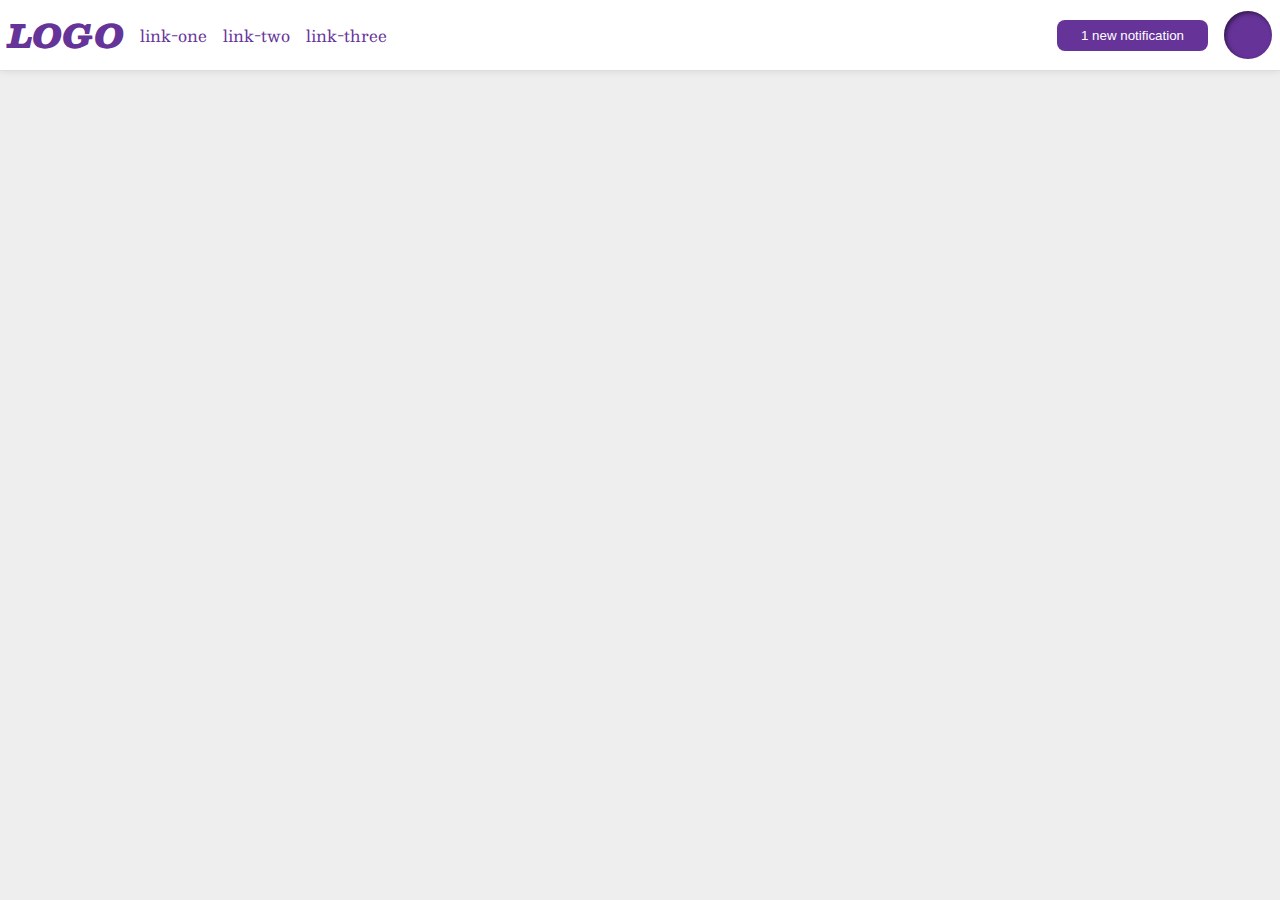
<file: foundations/flex/03-flex-header-2/index.html>
<!DOCTYPE html>
<html lang="en">
  <head>
    <meta charset="UTF-8">
    <meta http-equiv="X-UA-Compatible" content="IE=edge">
    <meta name="viewport" content="width=device-width, initial-scale=1.0">
    <title>Flex Header 2</title>
    <link rel="stylesheet" href="style.css">
  </head>
  <body>
    <div class="header">
      <div class="left">
        <div class="logo">
          LOGO
        </div>
      
        <ul class="links">
          <li><a href="https://google.com">link-one</a></li>
          <li><a href="https://google.com">link-two</a></li>
          <li><a href="https://google.com">link-three</a></li>
        </ul>
    </div>
    <div class="right">  
      <button class="notifications">
        1 new notification
      </button>
      <div class="profile-image"></div>
    </div>  
    </div>
  </body>
</html>
</file>
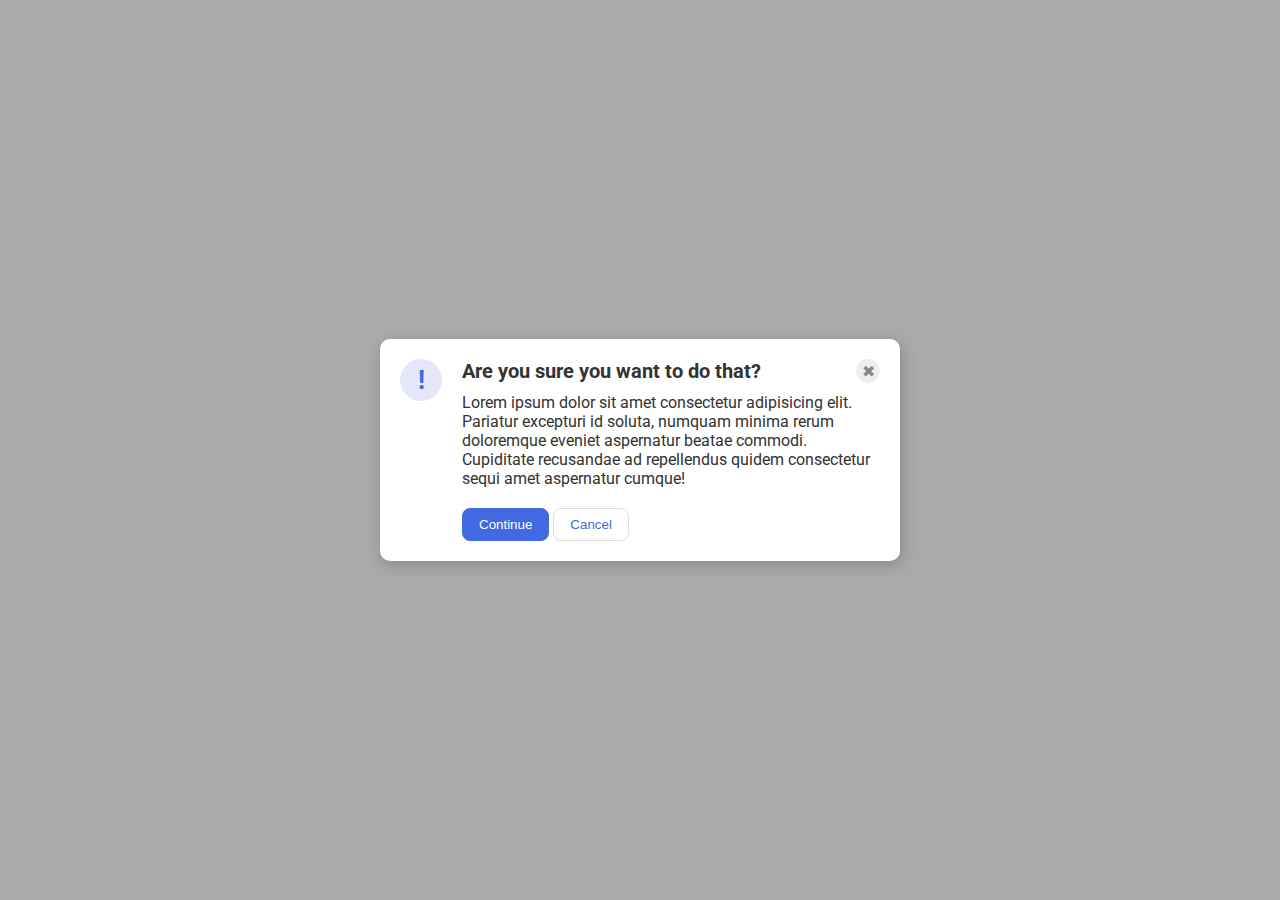
<file: foundations/flex/05-flex-modal/index.html>
<!DOCTYPE html>
<html lang="en">
  <head>
    <meta charset="UTF-8">
    <meta http-equiv="X-UA-Compatible" content="IE=edge">
    <meta name="viewport" content="width=device-width, initial-scale=1.0">
    <link rel="stylesheet" href="style.css">
    <title>Modal</title>
  </head>
  <body>
    <div class="modal">
      <div class="icon">!</div>
      <div class="container">
        <div class="header">Are you sure you want to do that?
           <button class="close-button">✖</button>
        </div>
        <div class="text">Lorem ipsum dolor sit amet consectetur adipisicing elit. Pariatur excepturi id soluta, numquam minima rerum doloremque eveniet aspernatur beatae commodi. Cupiditate recusandae ad repellendus quidem consectetur sequi amet aspernatur cumque!</div>
        <button class="continue">Continue</button>
        <button class="cancel">Cancel</button>
      </div>
    </div>
  </body>
</html>
</file>
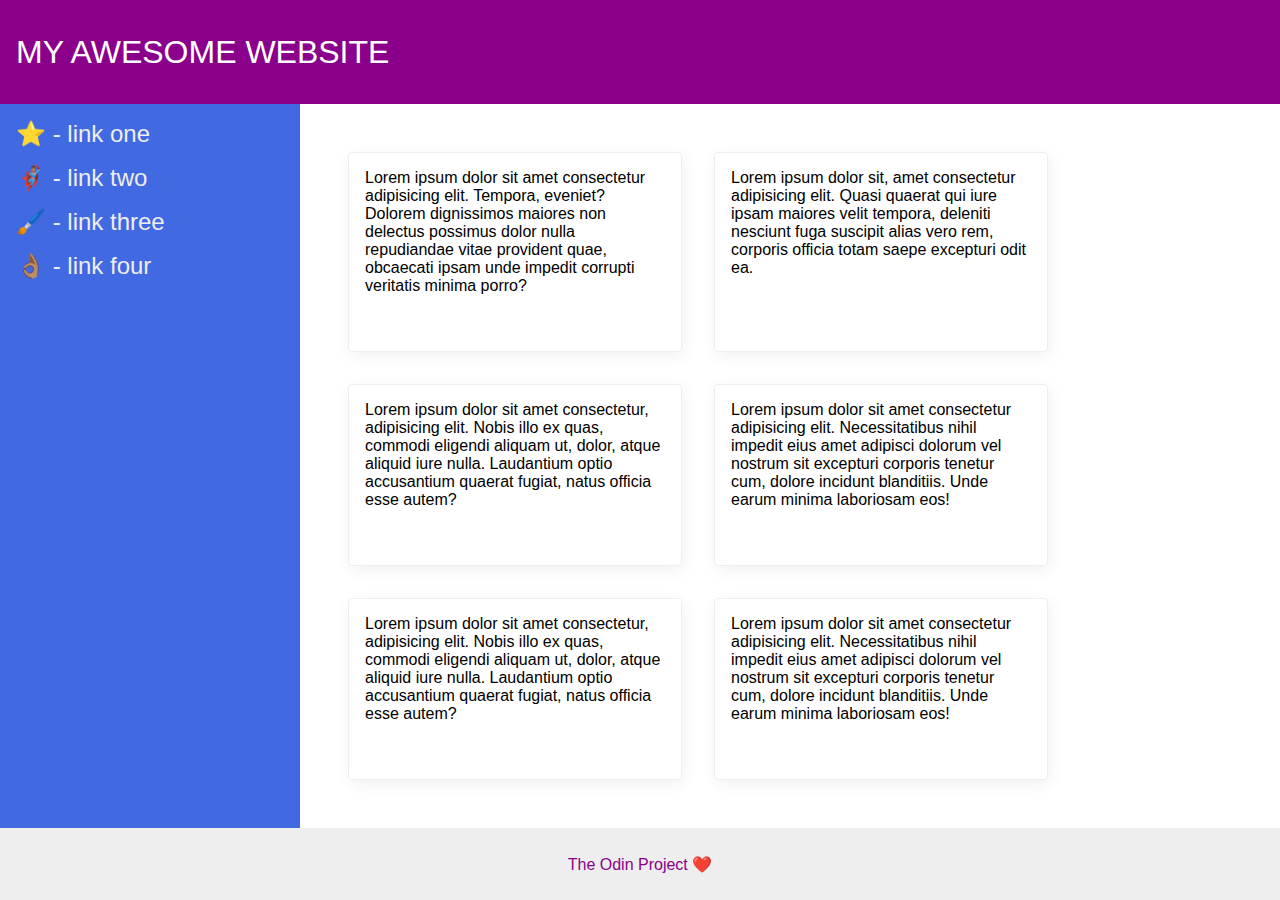
<file: foundations/flex/07-flex-layout-2/index.html>
<!DOCTYPE html>
<html lang="en">
  <head>
    <meta charset="UTF-8">
    <meta http-equiv="X-UA-Compatible" content="IE=edge">
    <meta name="viewport" content="width=device-width, initial-scale=1.0">
    <title>The Holy Grail</title>
    <link rel="stylesheet" href="style.css">
  </head>
  <body>
    <div class="header">
      MY AWESOME WEBSITE
    </div>
    <div class="sidebar-layout">
      <div class="sidebar">
        <ul>
          <li><a href="#">⭐ - link one</a></li>
          <li><a href="#">🦸🏽‍♂️ - link two</a></li>
          <li><a href="#">🖌️ - link three</a></li>
          <li><a href="#">👌🏽 - link four</a></li>
        </ul>
      </div> 
    <div class="container">
      <div class="card">Lorem ipsum dolor sit amet consectetur adipisicing elit. Tempora, eveniet? Dolorem dignissimos maiores non delectus possimus dolor nulla repudiandae vitae provident quae, obcaecati ipsam unde impedit corrupti veritatis minima porro?</div>
      <div class="card">Lorem ipsum dolor sit, amet consectetur adipisicing elit. Quasi quaerat qui iure ipsam maiores velit tempora, deleniti nesciunt fuga suscipit alias vero rem, corporis officia totam saepe excepturi odit ea.</div>
      <div class="card">Lorem ipsum dolor sit amet consectetur, adipisicing elit. Nobis illo ex quas, commodi eligendi aliquam ut, dolor, atque aliquid iure nulla. Laudantium optio accusantium quaerat fugiat, natus officia esse autem?</div>
      <div class="card">Lorem ipsum dolor sit amet consectetur adipisicing elit. Necessitatibus nihil impedit eius amet adipisci dolorum vel nostrum sit excepturi corporis tenetur cum, dolore incidunt blanditiis. Unde earum minima laboriosam eos!</div>
      <div class="card">Lorem ipsum dolor sit amet consectetur, adipisicing elit. Nobis illo ex quas, commodi eligendi aliquam ut, dolor, atque aliquid iure nulla. Laudantium optio accusantium quaerat fugiat, natus officia esse autem?</div>
      <div class="card">Lorem ipsum dolor sit amet consectetur adipisicing elit. Necessitatibus nihil impedit eius amet adipisci dolorum vel nostrum sit excepturi corporis tenetur cum, dolore incidunt blanditiis. Unde earum minima laboriosam eos!</div>
    </div>
    </div>
    <div class="footer">
      The Odin Project ❤️
    </div>
  </body>
</html>
</file>
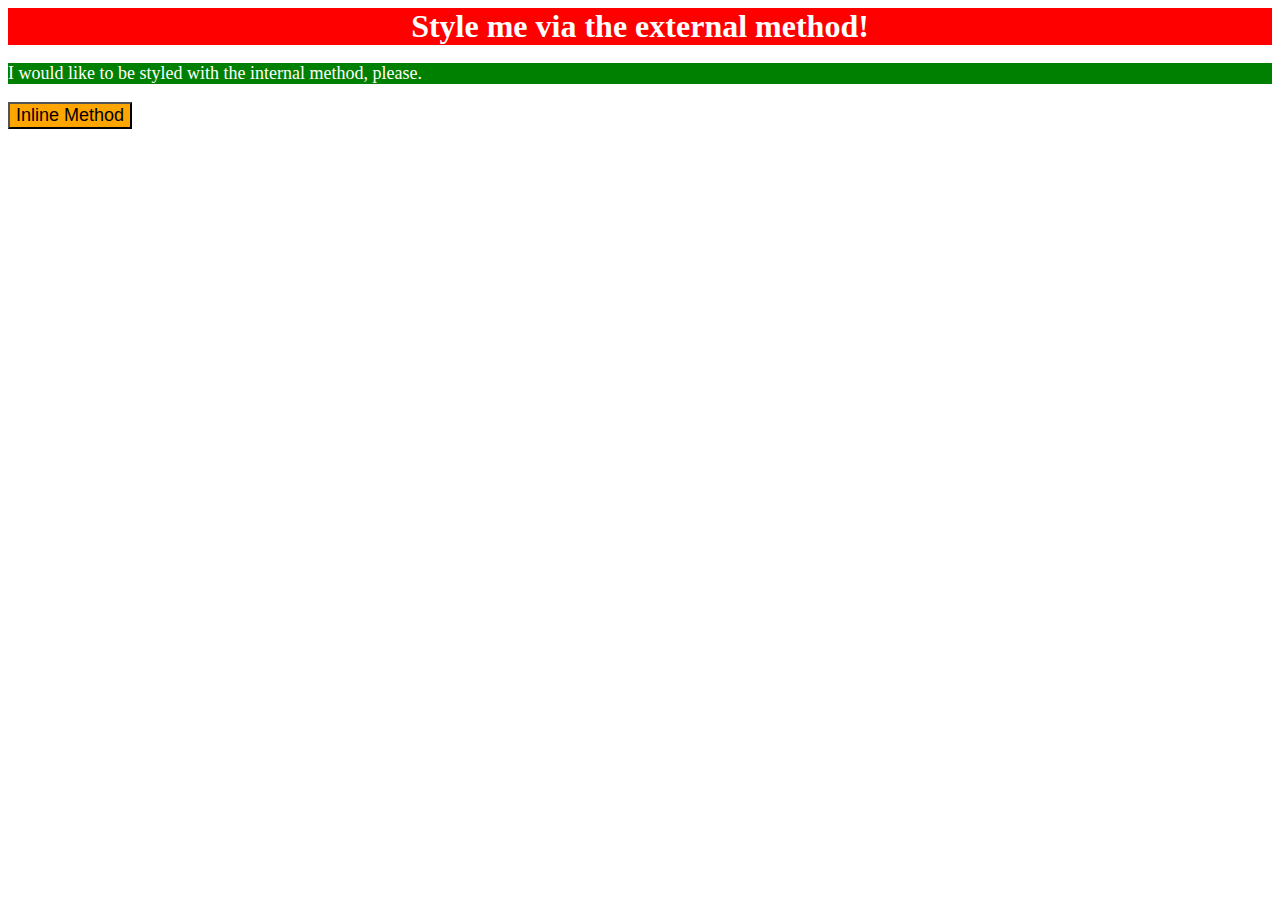
<file: foundations/intro-to-css/01-css-methods/index.html>
<!DOCTYPE html>
<html lang="en">
  <head>
    <link rel="stylesheet" href="styles.css">
    <style>
      p {
        background-color: green;
        color: white;
        font-size: 18px;
      }
    </style>
    <meta charset="UTF-8">
    <meta http-equiv="X-UA-Compatible" content="IE=edge">
    <meta name="viewport" content="width=device-width, initial-scale=1.0">
    <title>Methods for Adding CSS</title>
  </head>
  <body>
    <div>Style me via the external method!</div>
    <p>I would like to be styled with the internal method, please.</p>
    <button style="color:black; background-color: orange; font-size: 18px;">Inline Method</button>
  </body>
</html>
</file>
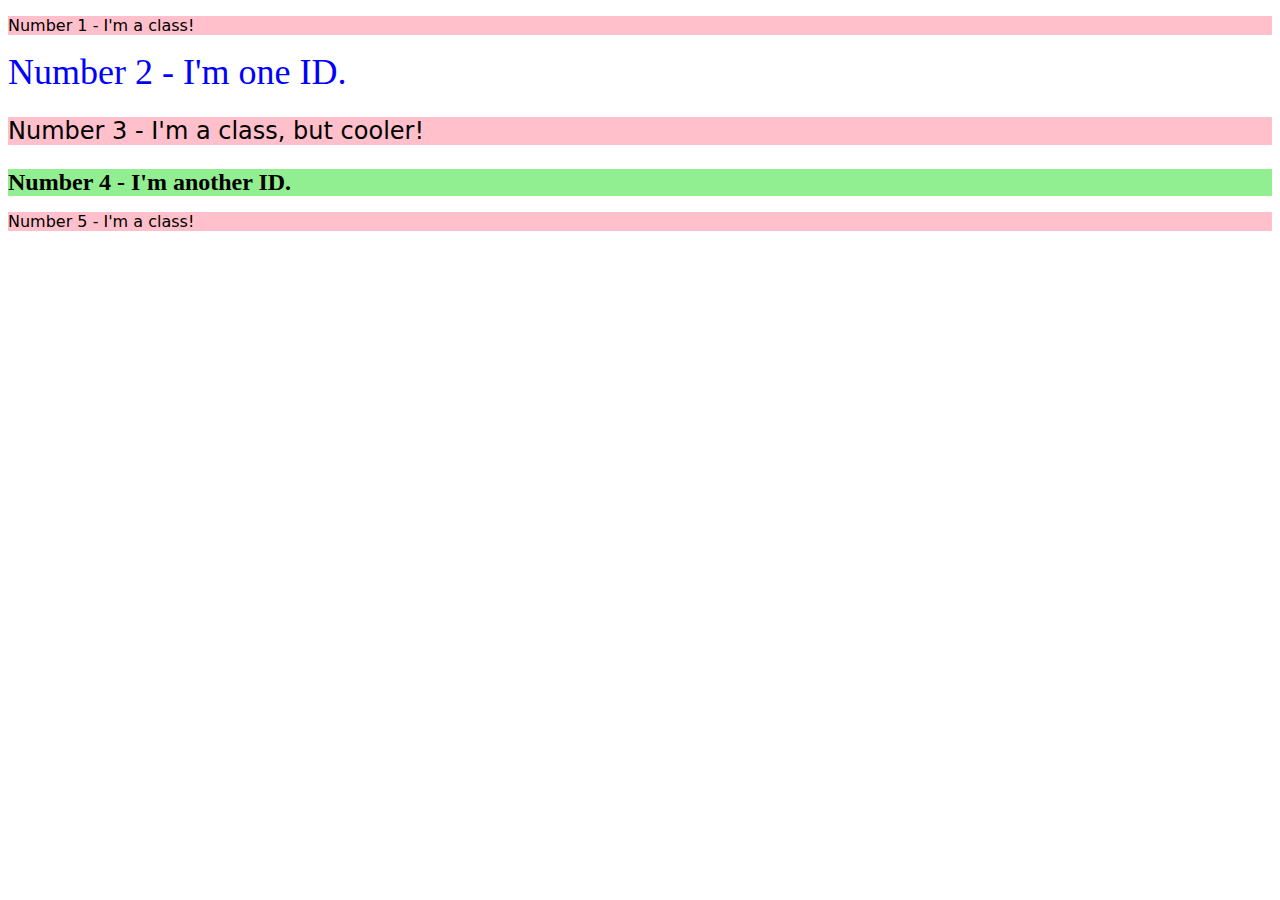
<file: foundations/intro-to-css/02-class-id-selectors/index.html>
<!DOCTYPE html>
<html lang="en">
  <head>
    <meta charset="UTF-8">
    <meta http-equiv="X-UA-Compatible" content="IE=edge">
    <meta name="viewport" content="width=device-width, initial-scale=1.0">
    <title>Class and ID Selectors</title>
    <link rel="stylesheet" href="style.css">
  </head>
  <body>
    <p class="odd">Number 1 - I'm a class!</p>
    <div id="firstid">Number 2 - I'm one ID.</div>
    <p class="odd" style="font-size: 24px;">Number 3 - I'm a class, but cooler!</p>
    <div id="secondid">Number 4 - I'm another ID.</div>
    <p class="odd">Number 5 - I'm a class!</p>
  </body>
</html>
</file>
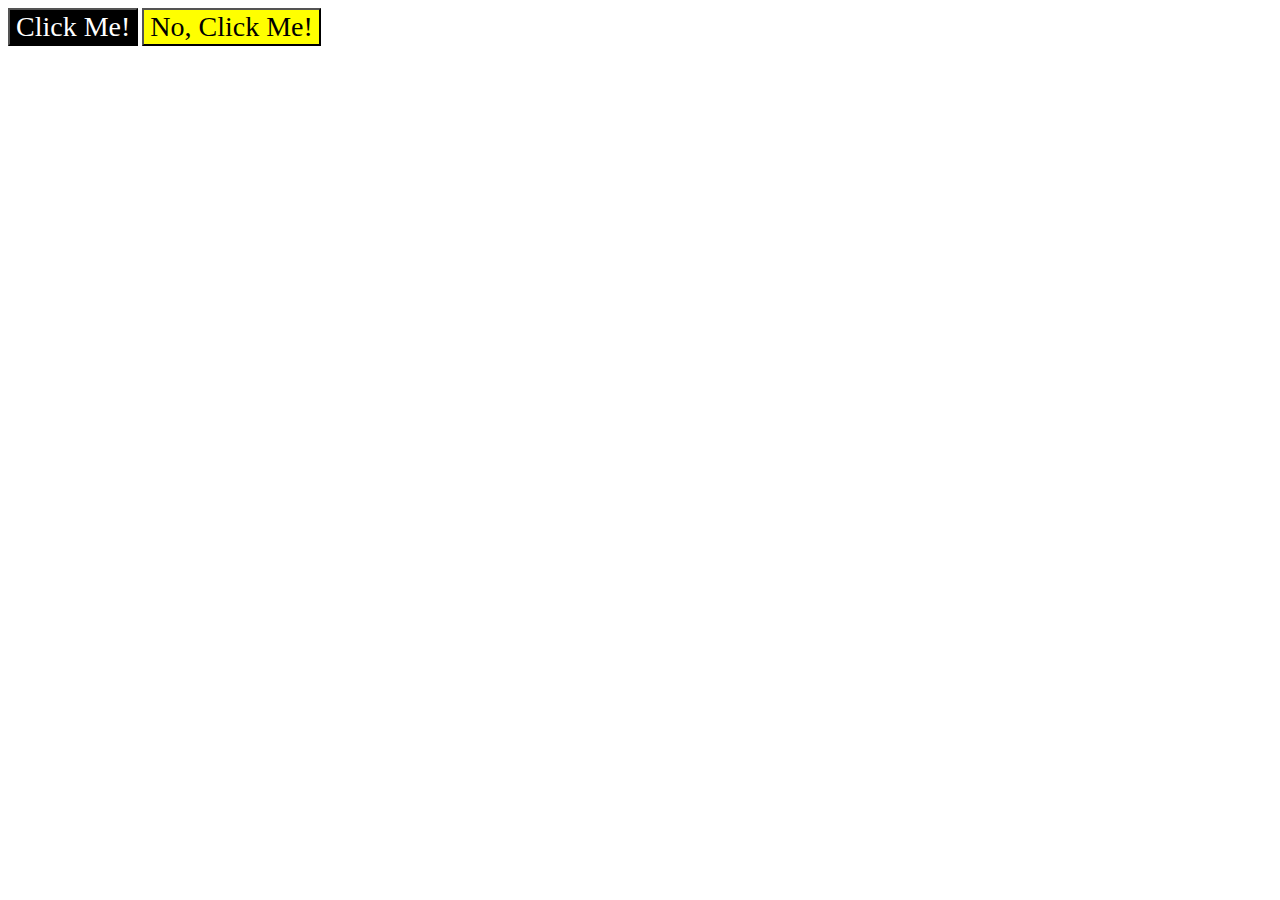
<file: foundations/intro-to-css/03-grouping-selectors/index.html>
<!DOCTYPE html>
<html lang="en">
  <head>
    <meta charset="UTF-8">
    <meta http-equiv="X-UA-Compatible" content="IE=edge">
    <meta name="viewport" content="width=device-width, initial-scale=1.0">
    <title>Grouping Selectors</title>
    <link rel="stylesheet" href="style.css">
  </head>
  <body>
    <button class="first">Click Me!</button>
    <button class="second">No, Click Me!</button>
  </body>
</html>
</file>
<file: foundations/flex/03-flex-header-2/style.css>
/* this is some magical font-importing.  
you'll learn about it later. */
@import url('https://fonts.googleapis.com/css2?family=Besley:ital,wght@0,400;1,900&display=swap');

body {
  margin: 0;
  background: #eee;
  font-family: Besley, serif;
}

.header {
  background: white;
  border-bottom: 1px solid #ddd;
  box-shadow: 0 0 8px rgba(0,0,0,.1);
   /* added soln */
  display: flex;
  justify-content: space-between;
  /* align-items: center; */
  padding: 8px;
}

.profile-image {
  background: rebeccapurple;
  box-shadow: inset 2px 2px 4px rgba(0,0,0,.5);
  border-radius: 50%;
  width: 48px;
  height: 48px;
}

.logo {
  color: rebeccapurple;
  font-size: 32px;
  font-weight: 900;
  font-style: italic;
}

button {
  border: none;
  border-radius: 8px;
  background: rebeccapurple;
  color: white;
  padding: 8px 24px;
}

a {
  /* this removes the line under our links */
  text-decoration: none;
  color: rebeccapurple;
}

ul {
  list-style-type: none;
   /*added soln */
  display:flex;
  padding: 0px;
  margin: 0px; 
  gap: 16px;
}

.left, .right {
  display: flex;
  /* justify-content:center; */
  align-items:center;
  padding: 0;
  margin: 0;
  gap: 16px;

}
</file>
<file: foundations/flex/05-flex-modal/style.css>
@import url('https://fonts.googleapis.com/css2?family=Roboto:wght@400;700&display=swap');

html, body {
  height: 100%;
}

body {
  font-family: Roboto, sans-serif;
  margin: 0;
  background: #aaa;
  color: #333;
  /* I'll give you this one for free lol */
  display: flex;
  align-items: center;
  justify-content: center;
}

.modal {
  background: white;
  width: 480px;
  border-radius: 10px;
  box-shadow: 2px 4px 16px rgba(0,0,0,.2);
}

.icon {
  color: royalblue;
  font-size: 26px;
  font-weight: 700;
  background: lavender;
  width: 42px;
  height: 42px;
  border-radius: 50%;
  display: flex;
  align-items: center;
  justify-content: center;
}

.close-button {
  background: #eee;
  border-radius: 50%;
  color: #888;
  font-weight: 400;
  font-size: 16px;
  height: 24px;
  width: 24px;
  display: flex;
  align-items: center;
  justify-content: center;
  border: 1px solid #eee;
  padding: 0;
}

button {
  cursor: pointer;
  padding: 8px 16px;
  border-radius: 8px; 
}

button.continue {
  background: royalblue;
  border: 1px solid royalblue;
  color: white;
}

button.cancel {
  background: white;
  border: 1px solid #ddd;
  color: royalblue;
}

 /* added soln here: */
.header {
  display: flex;
  align-items: center;
  justify-content: space-between;
  font-weight: 700;
  font-size: 20px;
  margin-bottom: 10px;
  
  
}

.modal {
  display: flex;
  padding: 20px;
  gap: 20px;
}

.icon {
  flex-shrink: 0;
}

.text {
  margin-bottom: 20px;
}
</file>
<file: foundations/flex/07-flex-layout-2/style.css>
body {
  font-family: -apple-system, BlinkMacSystemFont, 'Segoe UI', Roboto, Oxygen, Ubuntu, Cantarell, 'Open Sans', 'Helvetica Neue', sans-serif;
  margin: 0;
  min-height: 100vh;
}

.header {
  height: 72px;
  background: darkmagenta;
  color: white;
}

.footer {
  height: 72px;
  background: #eee;
  color: darkmagenta;
}

.sidebar {
  width: 300px;
  background: royalblue;
  box-sizing: border-box;
}

.card {
  border: 1px solid #eee;
  box-shadow: 2px 4px 16px rgba(0,0,0,.06);
  border-radius: 4px;
}

/* added soln here */
body {
  display: flex;
  flex-direction: column;
}

.header {
 display: flex;
 align-items: center;
 padding: 16px;
 font-size: 32px;
 font-weight: 900px;
}

.footer {
  display: flex;
  /* flex-direction: column; */
  justify-content: center;
  align-items: center;
}

a {
  text-decoration: none;
  color:#eee;
  font-size: 24px;
}

ul {
  list-style: none;
  margin: 0;
  padding: 0;
}  

li {
  margin-bottom: 16px;
}

.container {
  display: flex;
  padding: 48px;
  gap: 32px;
  flex-wrap: wrap;
}

.sidebar {
  flex-shrink: 0;
  padding: 16px;
}


.card {
  width: 300px;
  flex-shrink: 0%;
  padding: 16px;
}

.sidebar-layout {
  display: flex;
  flex: 1;
}
</file>
<file: foundations/intro-to-css/01-css-methods/styles.css>
/* styles.css */

div {
    background: red;
    color: white;
    font-size: 32px;
    font-weight: bold;
    text-align: center;
}
</file>
<file: foundations/intro-to-css/02-class-id-selectors/style.css>
.odd {
    background-color: pink;
    font-family: Verdana, "DejaVu Sans", sans-serif;
}

#firstid {
    color: #0000ff;
    font-size: 36px;
}

#secondid {
    background-color: hsl(120, 73%, 75%);
    font-size: 24px;
    font-weight: 700;
}
</file>
<file: foundations/intro-to-css/03-grouping-selectors/style.css>
.first, 
.second {
    font-size: 28px;
    font-family: "Times New Roman", Helvetica, sans-serif;
}

.first {
    background-color: black;
    color: white;
    
}

.second {
    background-color: yellow;
}
</file>
